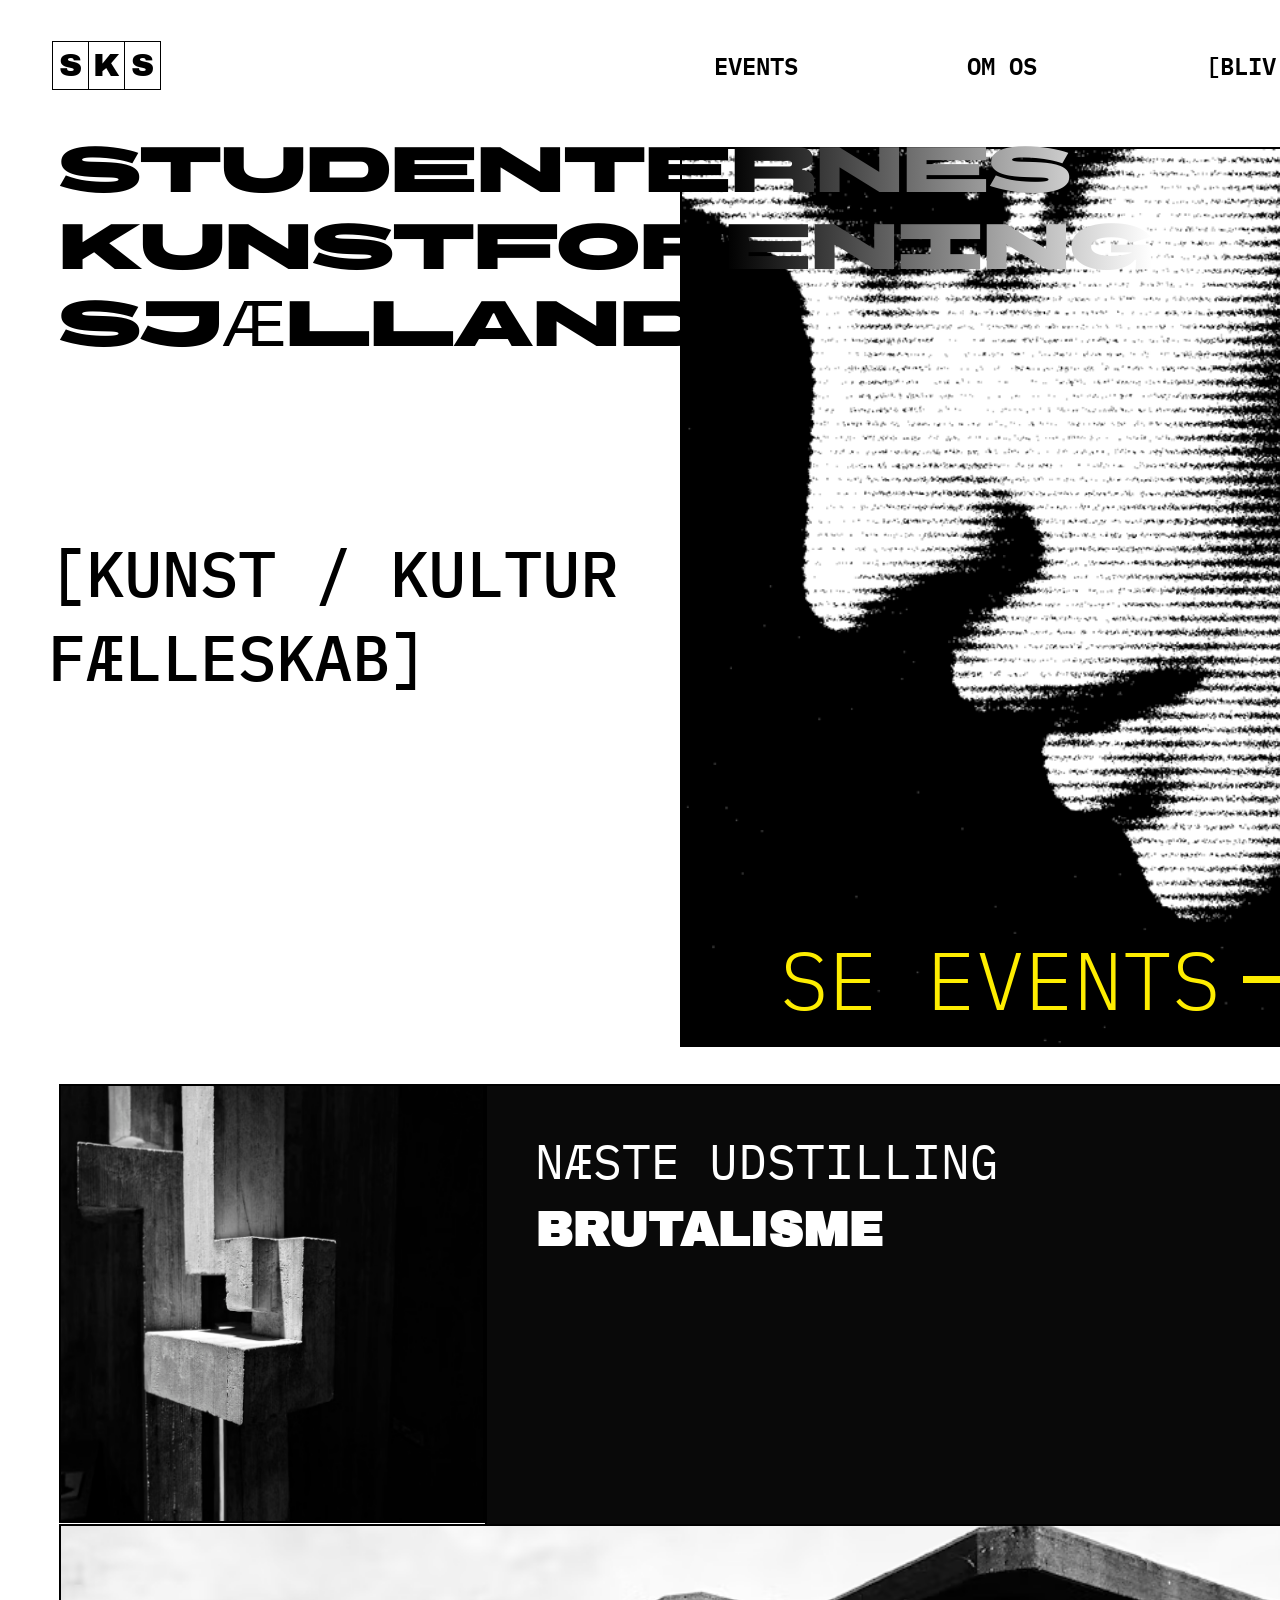
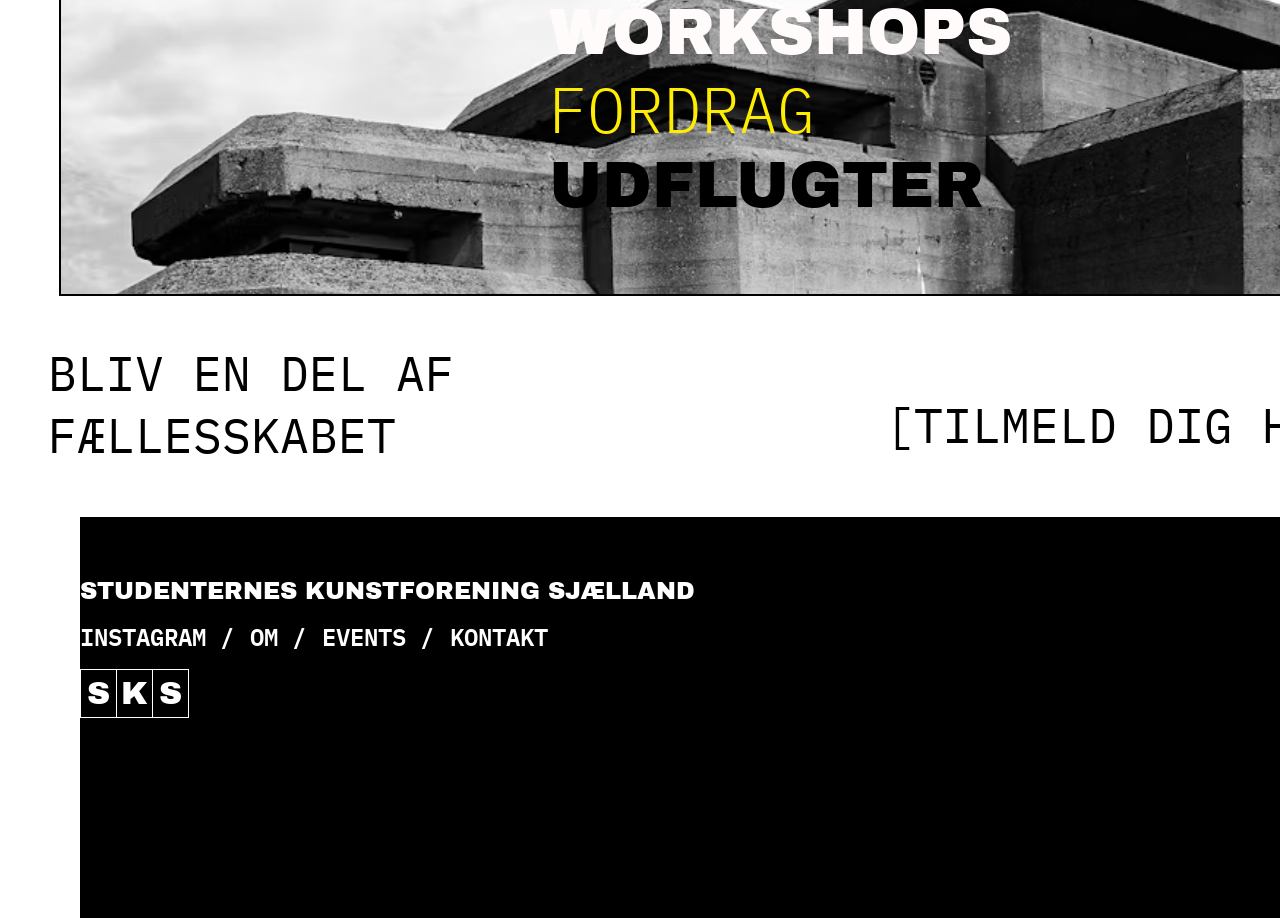
<file: index.html>
<!doctype html>
<html lang="da">
  <head>
    <meta charset="utf-8">
    <meta name="viewport" content="width=device-width, initial-scale=1">
    <title>Studenternes Kunstforening Sjælland</title>
    <link rel="stylesheet" href="css/style.css">
  </head>
  <body>
    <div class="site-page home-page">
      <header class="site-nav home-nav">
        <a class="site-logo" href="index.html" aria-label="SKS – forside">
          <span class="logo-cell">S</span><span class="logo-cell">K</span><span class="logo-cell">S</span>
        </a>
        <nav class="nav-links" aria-label="Hovednavigation">
          <a href="events.html">EVENTS</a>
          <a href="om-os.html">OM OS</a>
          <a href="bliv-medlem.html">[BLIV MEDLEM]</a>
        </nav>
      </header>

      <main class="page-content">
      <section class="home-hero" aria-labelledby="home-title">
        <h1 class="home-title" id="home-title"><span>STUDENTERNES</span><span>KUNSTFORENING</span><span>SJÆLLAND</span></h1>
        <p class="home-tagline">[KUNST / KULTUR<br>FÆLLESKAB]</p>
        <figure class="home-hero-image">
          <img src="images/headshot2.png" alt="Sort-hvidt rasteriseret portræt i profil">
        </figure>
        <div class="home-events-link" aria-label="Se events">
          <span>SE EVENTS</span>
          <img src="images/figma/arrow-events.svg" alt="">
        </div>
      </section>

      <section class="home-next" aria-labelledby="next-title">
        <figure class="home-next-image">
          <img src="images/figma/home-concrete-detail.png" alt="Sort-hvidt nærbillede af rå betonarkitektur">
        </figure>
        <div class="home-next-panel">
          <p id="next-title">NÆSTE UDSTILLING</p>
          <h2>BRUTALISME</h2>
        </div>
      </section>

      <section class="home-activities" aria-label="Foreningens aktiviteter">
        <figure class="home-activities-image">
          <img src="images/figma/home-wide.png" alt="Sort-hvid brutalistisk betonbygning">
        </figure>
        <p class="activities-title"><span>WORKSHOPS</span><span>FORDRAG</span><span>UDFLUGTER</span></p>
      </section>

      <section class="home-join" aria-labelledby="join-title">
        <h2 id="join-title">BLIV EN DEL AF<br>FÆLLESSKABET</h2>
        <p class="join-label">[TILMELD DIG HER]</p>
      </section>
      </main>

      <footer class="site-footer home-footer">
        <div class="footer-content">
          <p class="footer-name">STUDENTERNES KUNSTFORENING SJÆLLAND</p>
          <nav class="footer-links" aria-label="Footer">
            <span>INSTAGRAM /</span>
            <a href="om-os.html">OM /</a>
            <a href="events.html">EVENTS /</a>
            <span>KONTAKT</span>
          </nav>
          <a class="site-logo footer-logo" href="index.html" aria-label="SKS – forside">
            <span class="logo-cell">S</span><span class="logo-cell">K</span><span class="logo-cell">S</span>
          </a>
        </div>
      </footer>
    </div>
  </body>
</html>
</file>
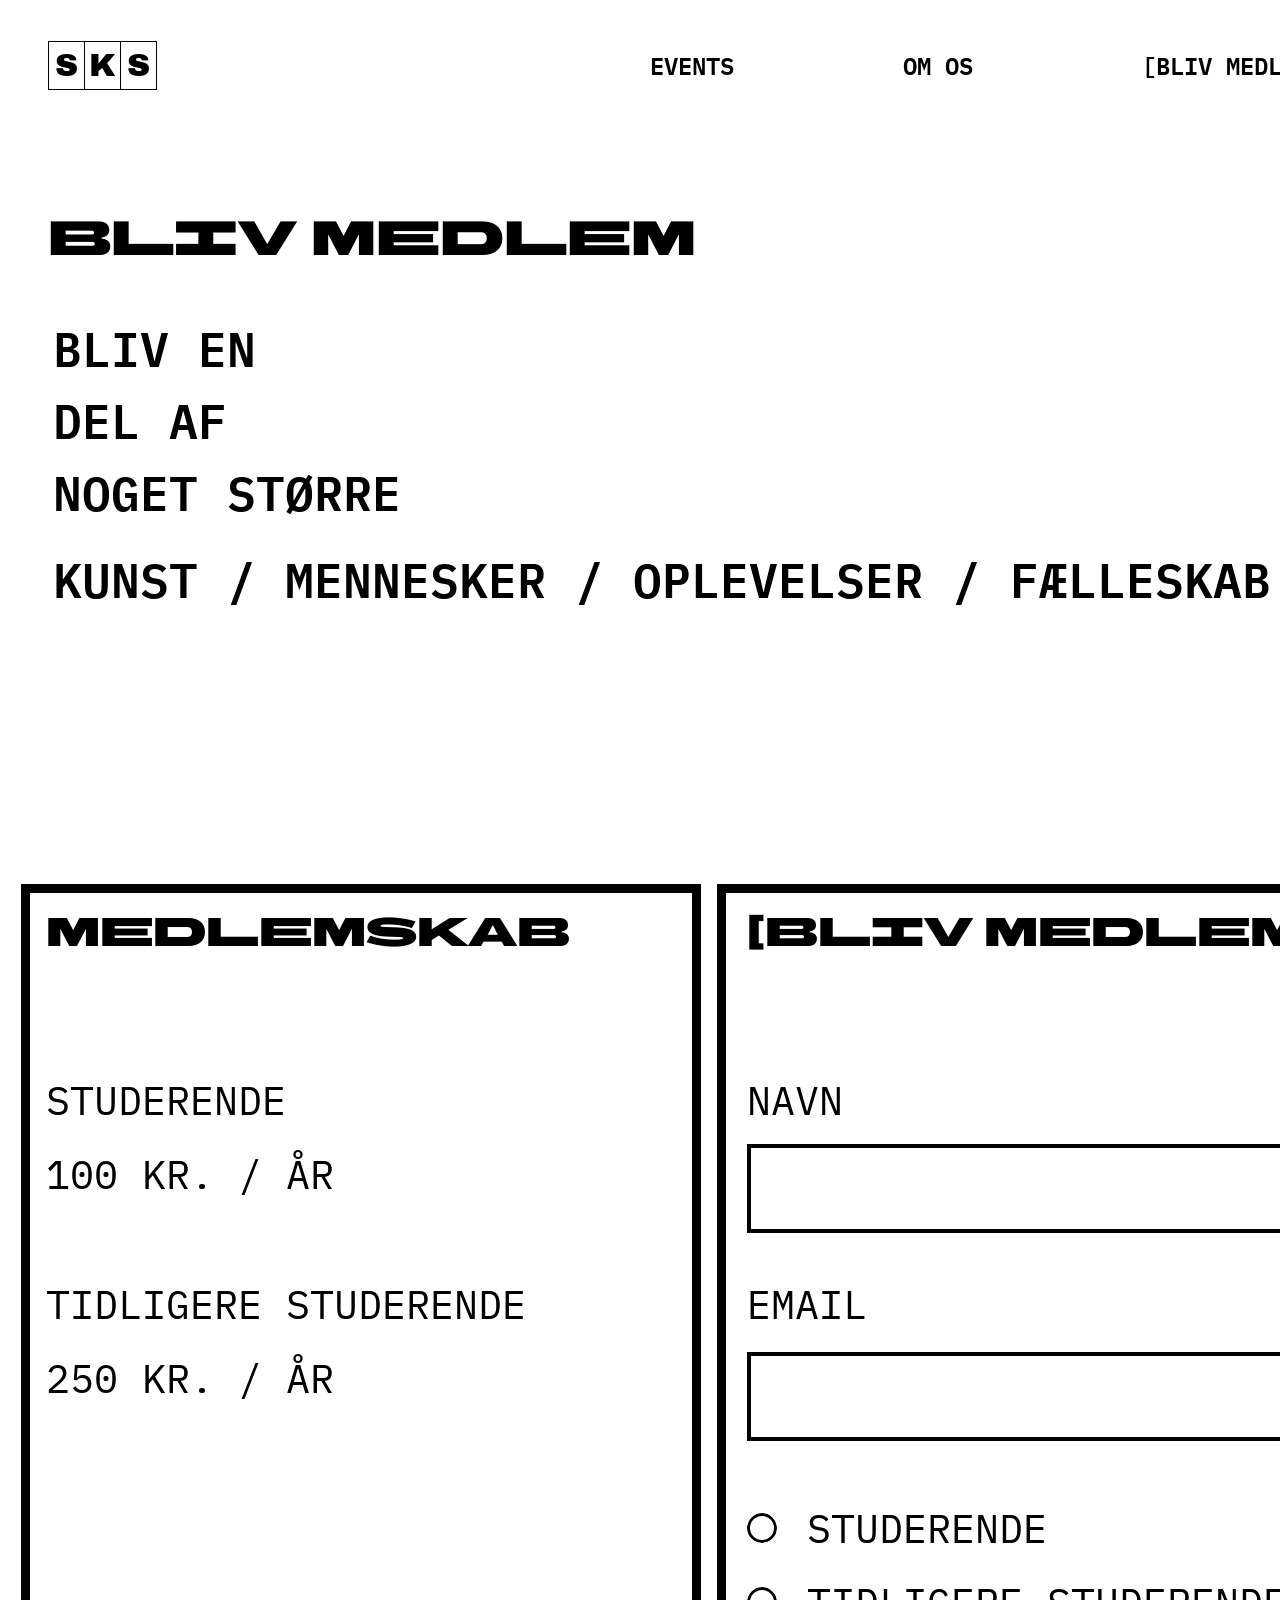
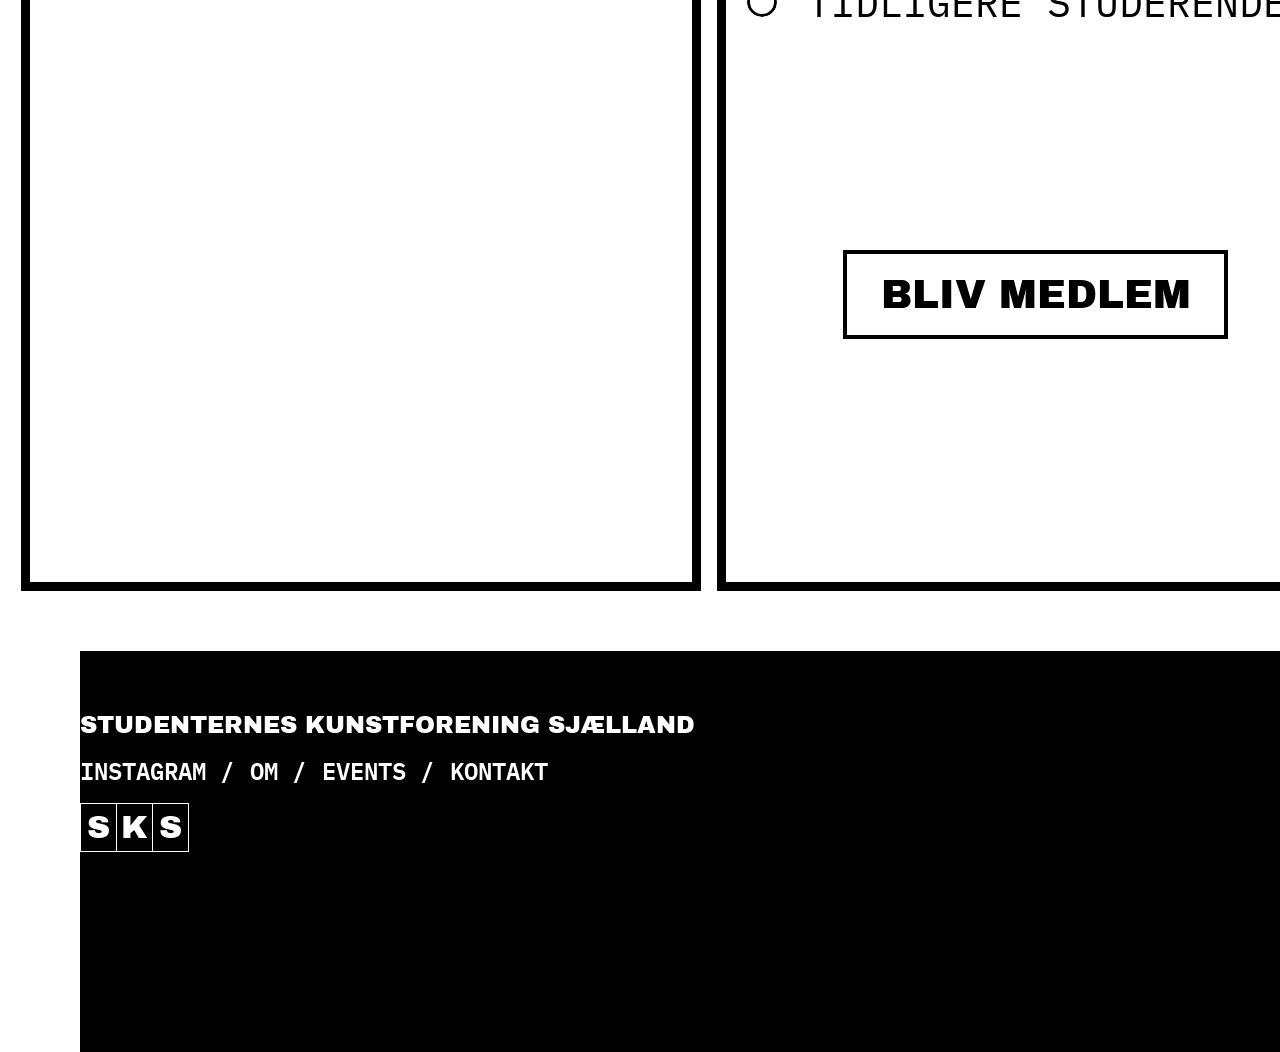
<file: bliv-medlem.html>
<!doctype html>
<html lang="da">
  <head>
    <meta charset="utf-8">
    <meta name="viewport" content="width=device-width, initial-scale=1">
    <title>Bliv medlem — Studenternes Kunstforening Sjælland</title>
    <link rel="stylesheet" href="css/style.css">
  </head>
  <body>
    <div class="site-page member-page">
      <header class="site-nav">
        <a class="site-logo" href="index.html" aria-label="SKS – forside">
          <span class="logo-cell">S</span><span class="logo-cell">K</span><span class="logo-cell">S</span>
        </a>
        <nav class="nav-links" aria-label="Hovednavigation">
          <a href="events.html">EVENTS</a>
          <a href="om-os.html">OM OS</a>
          <a href="bliv-medlem.html" aria-current="page">[BLIV MEDLEM]</a>
        </nav>
      </header>

      <main class="page-content">
      <h1 class="member-title">BLIV MEDLEM</h1>
      <p class="member-statement">BLIV EN<br>DEL AF<br>NOGET STØRRE</p>
      <p class="member-values">KUNST / MENNESKER / OPLEVELSER / FÆLLESKAB</p>

      <section class="member-panels" aria-label="Medlemskab">
        <section class="member-benefits" aria-labelledby="membership-title">
          <h2 id="membership-title">MEDLEMSKAB</h2>
          <div class="benefit-student"><p>STUDERENDE</p><p>100 KR. / ÅR</p></div>
          <div class="benefit-alumni"><p>TIDLIGERE STUDERENDE</p><p>250 KR. / ÅR</p></div>
        </section>

        <section class="member-form-panel" aria-labelledby="form-title">
          <h2 id="form-title">[BLIV MEDLEM]</h2>
          <form class="membership-fields" autocomplete="on">
            <label class="text-field name-field">NAVN<input type="text" name="name" autocomplete="name"></label>
            <label class="text-field email-field">EMAIL<input type="email" name="email" autocomplete="email"></label>
            <fieldset class="member-options">
              <legend class="visually-hidden">Medlemskabstype</legend>
              <label><input type="radio" name="member-type" value="student"><span>STUDERENDE</span></label>
              <label><input type="radio" name="member-type" value="alumni"><span>TIDLIGERE STUDERENDE</span></label>
            </fieldset>
          </form>
          <div class="member-submit-label">BLIV MEDLEM</div>
        </section>
      </section>
      </main>

      <footer class="site-footer member-footer">
        <div class="footer-content">
          <p class="footer-name">STUDENTERNES KUNSTFORENING SJÆLLAND</p>
          <nav class="footer-links" aria-label="Footer">
            <span>INSTAGRAM /</span>
            <a href="om-os.html">OM /</a>
            <a href="events.html">EVENTS /</a>
            <span>KONTAKT</span>
          </nav>
          <a class="site-logo footer-logo" href="index.html" aria-label="SKS – forside">
            <span class="logo-cell">S</span><span class="logo-cell">K</span><span class="logo-cell">S</span>
          </a>
        </div>
      </footer>
    </div>
  </body>
</html>
</file>
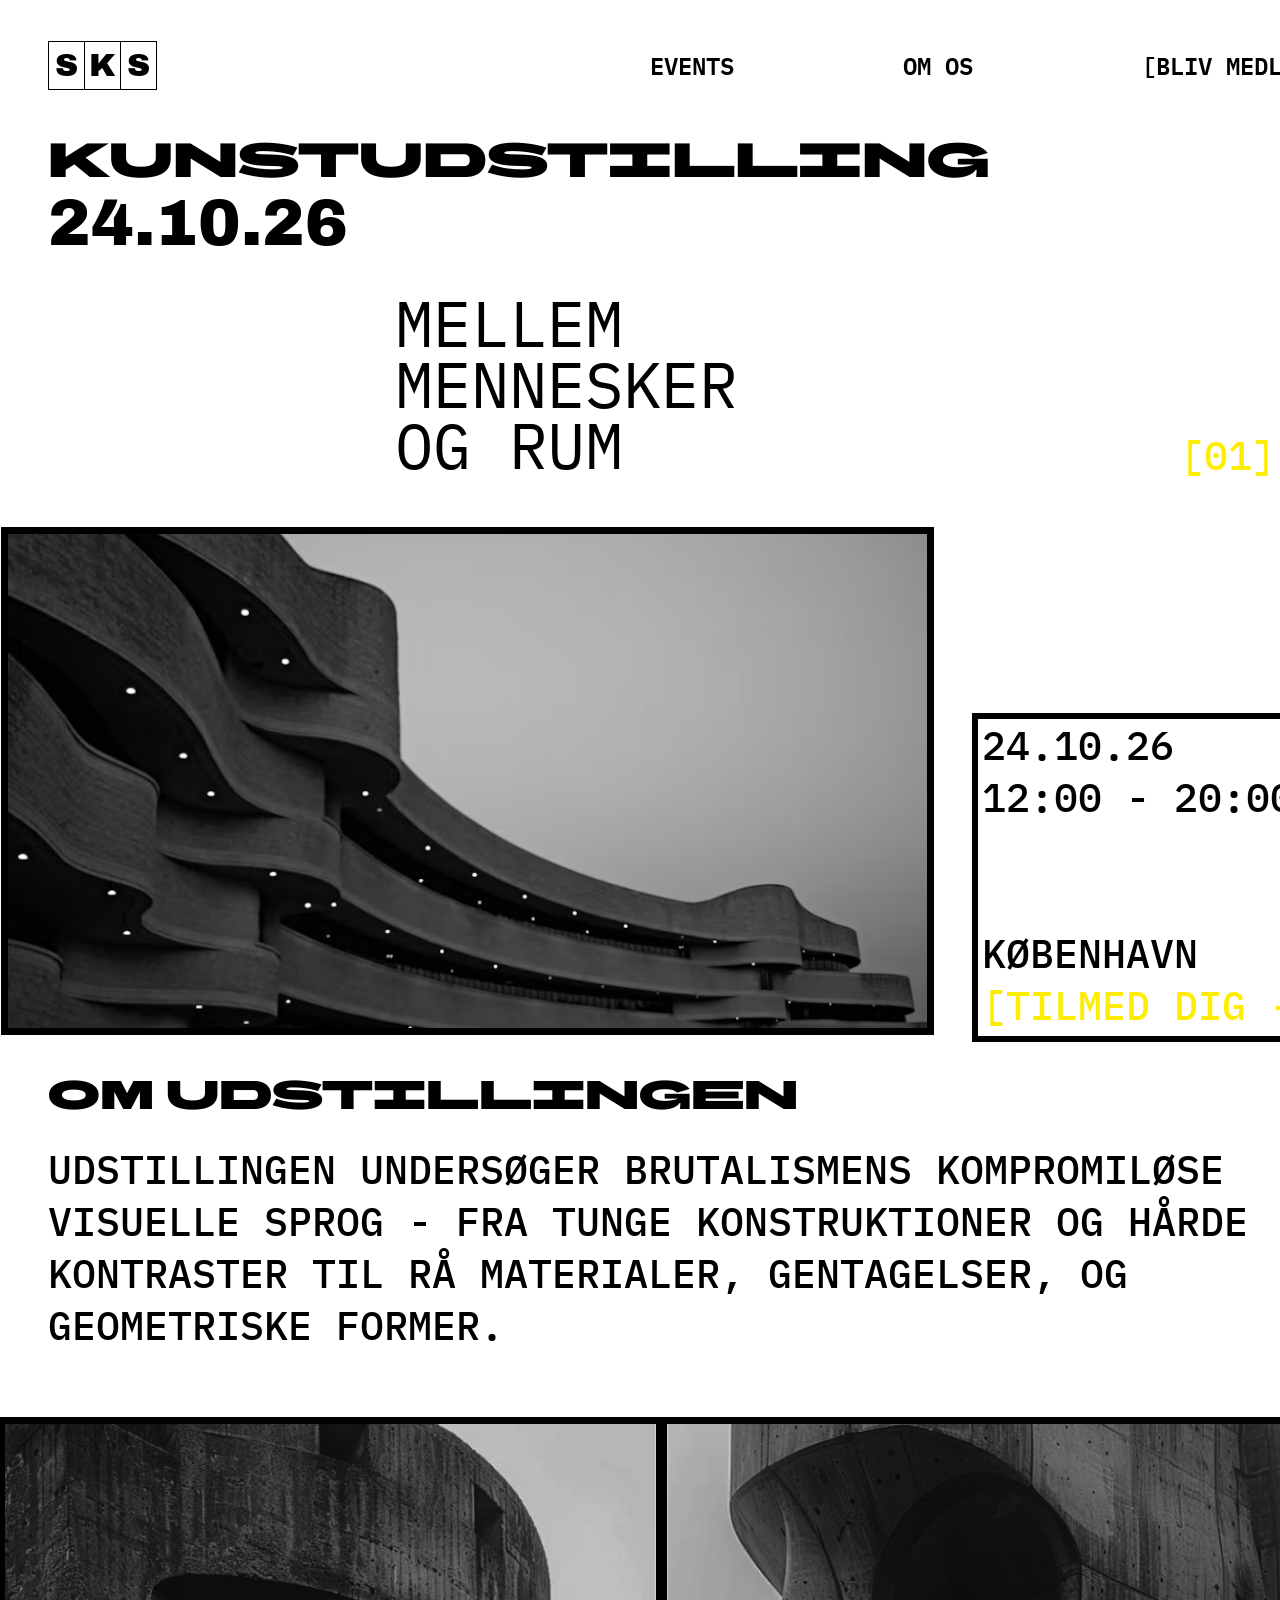
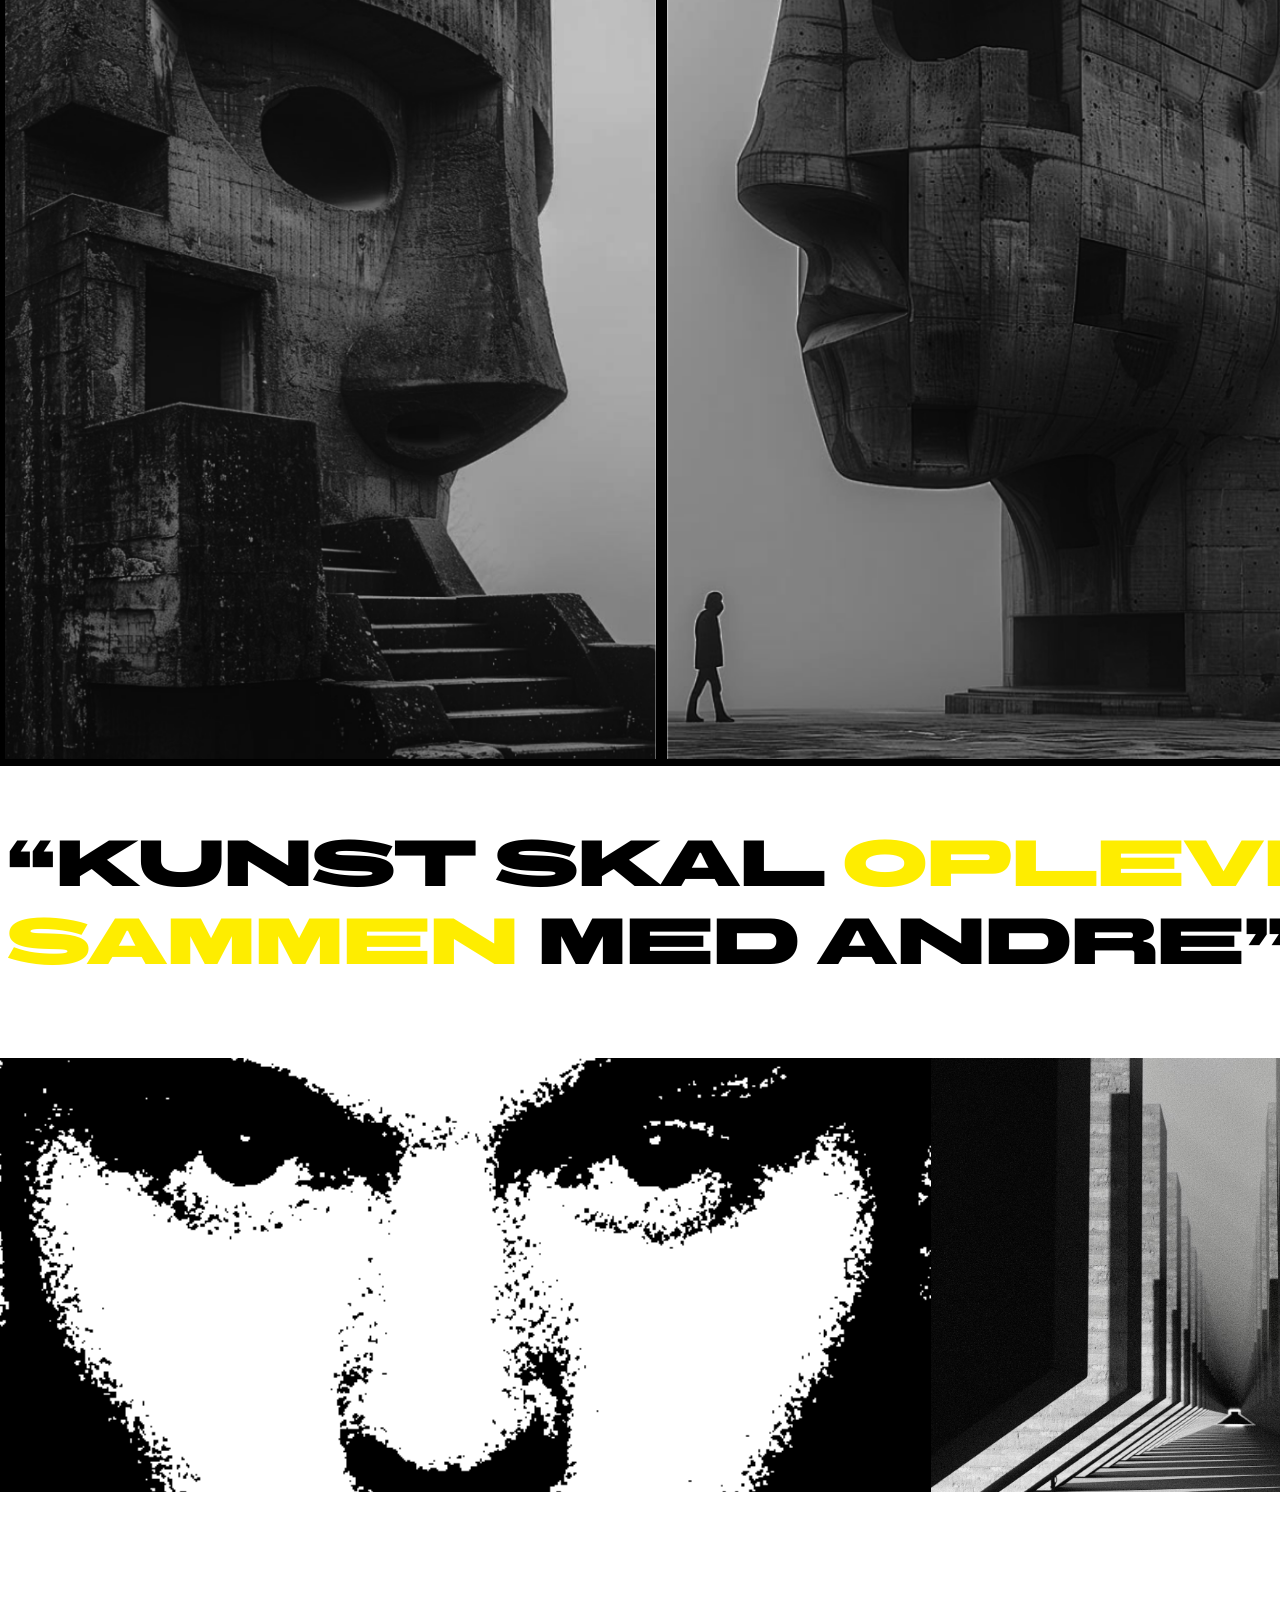
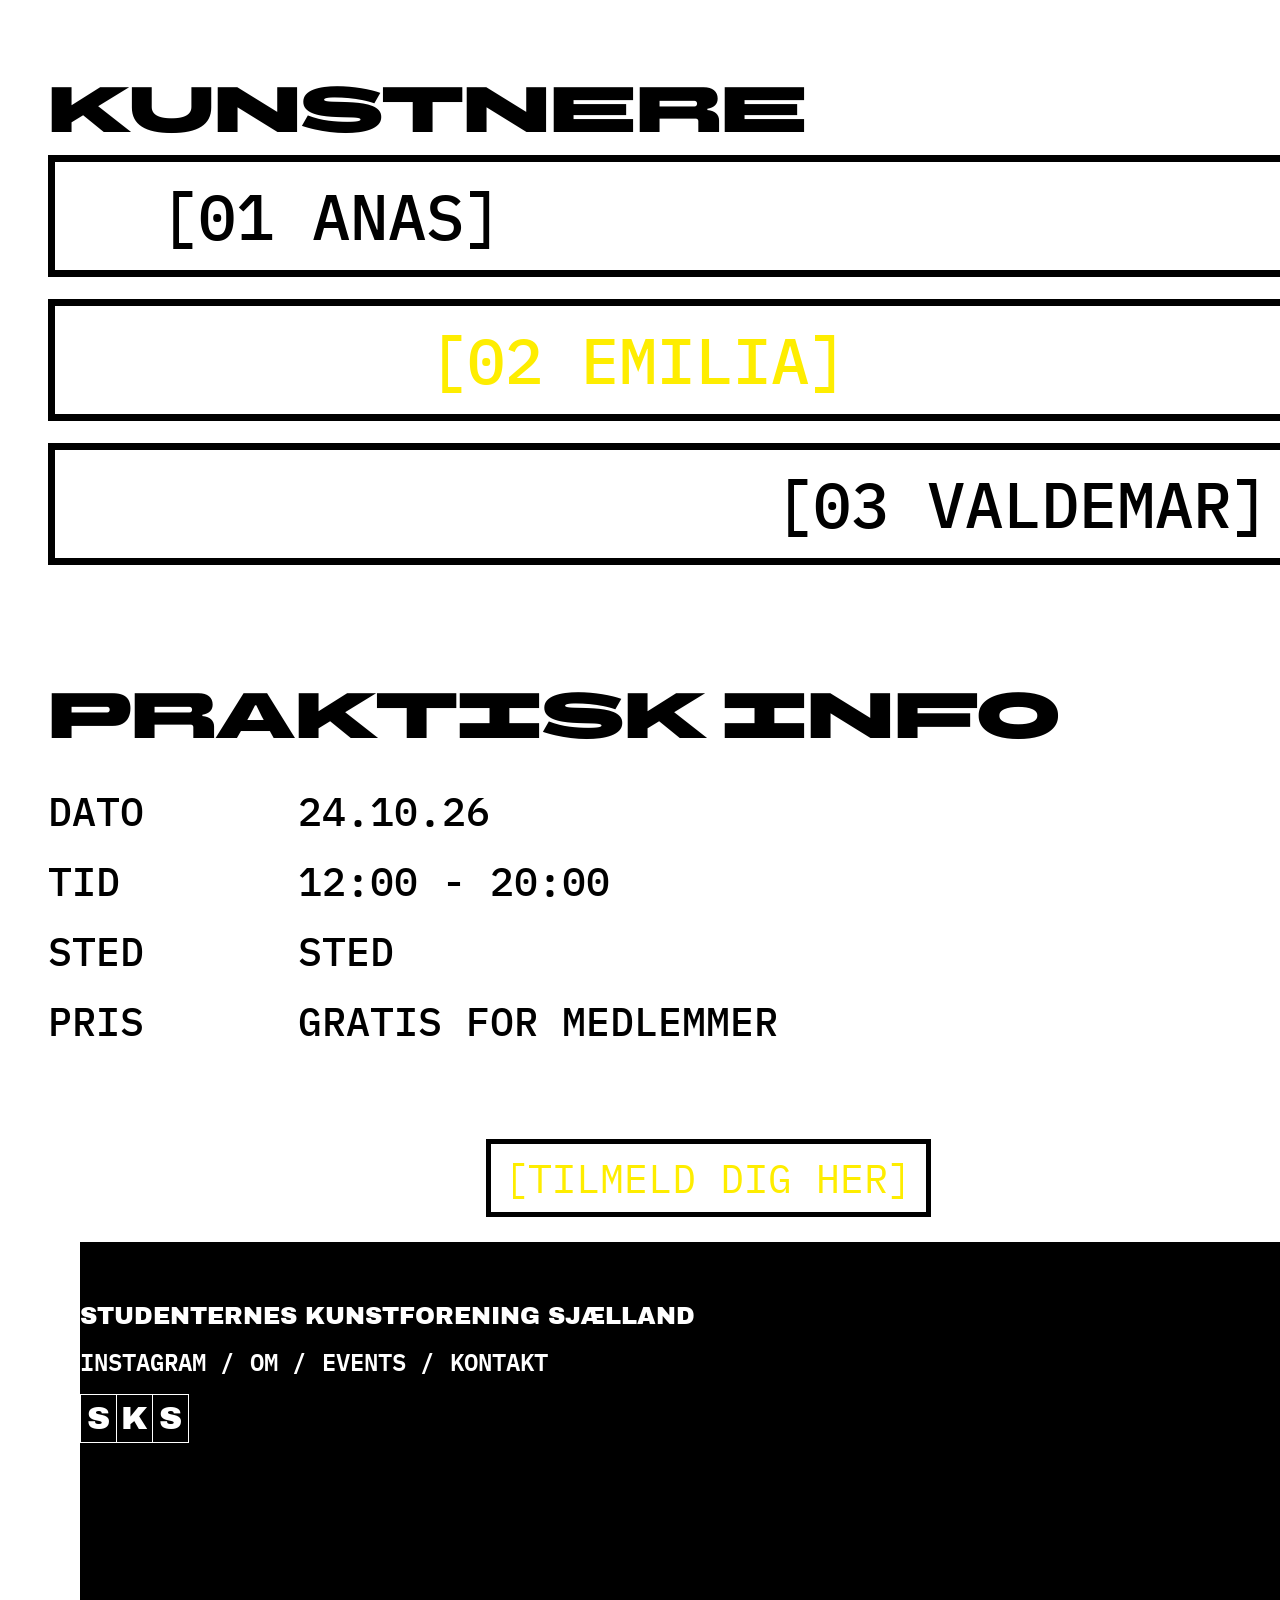
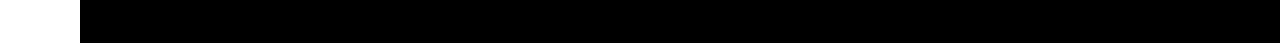
<file: events.html>
<!doctype html>
<html lang="da">
  <head>
    <meta charset="utf-8">
    <meta name="viewport" content="width=device-width, initial-scale=1">
    <title>Kunstudstilling — Studenternes Kunstforening Sjælland</title>
    <link rel="stylesheet" href="css/style.css">
  </head>
  <body>
    <div class="site-page events-page">
      <header class="site-nav">
        <a class="site-logo" href="index.html" aria-label="SKS – forside">
          <span class="logo-cell">S</span><span class="logo-cell">K</span><span class="logo-cell">S</span>
        </a>
        <nav class="nav-links" aria-label="Hovednavigation">
          <a href="events.html" aria-current="page">EVENTS</a>
          <a href="om-os.html">OM OS</a>
          <a href="bliv-medlem.html">[BLIV MEDLEM]</a>
        </nav>
      </header>

      <main class="page-content">
      <header class="event-heading">
        <h1>KUNSTUDSTILLING</h1>
        <p>24.10.26</p>
      </header>
      <p class="event-name">MELLEM<br>MENNESKER<br>OG RUM</p>
      <p class="event-number">[01]</p>

      <section class="event-feature" aria-label="Udstillingens billeder og praktiske oplysninger">
        <figure class="event-main-image">
          <img src="images/figma/event-main.png" alt="Brutalistisk betonbygning i sort-hvid">
        </figure>
        <div class="event-info-card">
          <p>24.10.26<br>12:00 - 20:00<br><br><br>KØBENHAVN<br><span>[TILMED DIG --&gt;]</span></p>
        </div>
      </section>

      <section class="event-description" aria-labelledby="event-description-title">
        <h2 id="event-description-title">OM UDSTILLINGEN</h2>
        <p>UDSTILLINGEN UNDERSØGER BRUTALISMENS KOMPROMILØSE VISUELLE SPROG - FRA TUNGE KONSTRUKTIONER OG HÅRDE KONTRASTER TIL RÅ MATERIALER, GENTAGELSER, OG GEOMETRISKE FORMER.</p>
      </section>

      <section class="event-portraits" aria-label="Udstillingens skulpturer">
        <figure class="portrait-left"><img src="images/figma/event-face-left.png" alt="Monumental brutalistisk ansigtsskulptur"></figure>
        <figure class="portrait-right"><img src="images/figma/event-face-right.png" alt="Brutalistisk ansigtsskulptur set fra siden"></figure>
      </section>

      <blockquote class="event-quote">
        <p>“KUNST SKAL <span>OPLEVES</span><br><span>SAMMEN</span> MED ANDRE”</p>
      </blockquote>

      <section class="event-quote-images" aria-label="Billeder fra udstillingen">
        <figure><img src="images/figma/event-quote-left.png" alt="Rasteriseret sort-hvidt portræt"></figure>
        <figure><img src="images/figma/event-quote-right.png" alt="Lysindfald mellem brutalistiske betonsøjler"></figure>
      </section>

      <section class="event-artists" aria-labelledby="artists-title">
        <h2 id="artists-title">KUNSTNERE</h2>
        <ul>
          <li>[01 ANAS]</li>
          <li>[02 EMILIA]</li>
          <li>[03 VALDEMAR]</li>
        </ul>
      </section>

      <section class="event-practical" aria-labelledby="practical-title">
        <div class="practical-content">
          <h2 id="practical-title">PRAKTISK INFO</h2>
          <dl>
            <div><dt>DATO</dt><dd>24.10.26</dd></div>
            <div><dt>TID</dt><dd>12:00 - 20:00</dd></div>
            <div><dt>STED</dt><dd>STED</dd></div>
            <div><dt>PRIS</dt><dd>GRATIS FOR MEDLEMMER</dd></div>
          </dl>
        </div>
        <p class="event-signup">[TILMELD DIG HER]</p>
      </section>
      </main>

      <footer class="site-footer event-footer">
        <div class="footer-content">
          <p class="footer-name">STUDENTERNES KUNSTFORENING SJÆLLAND</p>
          <nav class="footer-links" aria-label="Footer">
            <span>INSTAGRAM /</span>
            <a href="om-os.html">OM /</a>
            <a href="events.html" aria-current="page">EVENTS /</a>
            <span>KONTAKT</span>
          </nav>
          <a class="site-logo footer-logo" href="index.html" aria-label="SKS – forside">
            <span class="logo-cell">S</span><span class="logo-cell">K</span><span class="logo-cell">S</span>
          </a>
        </div>
      </footer>
    </div>
  </body>
</html>
</file>
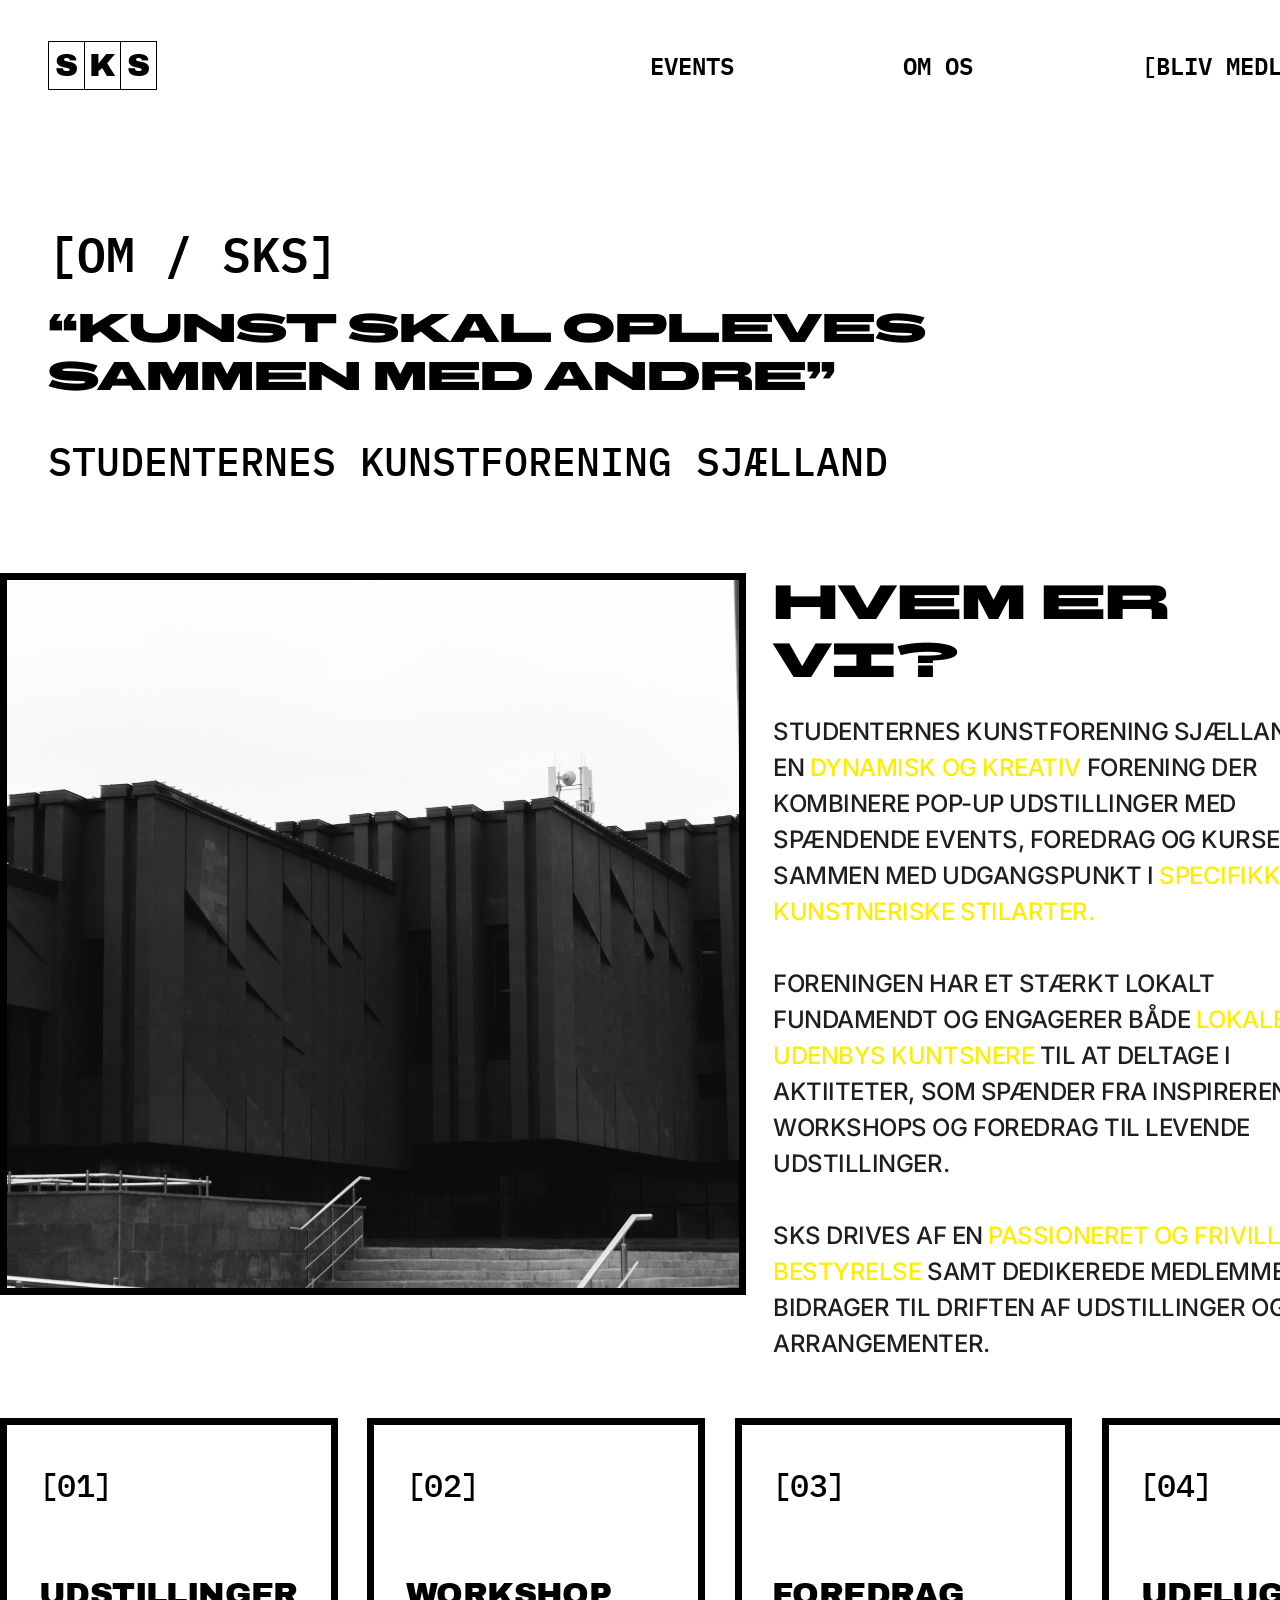
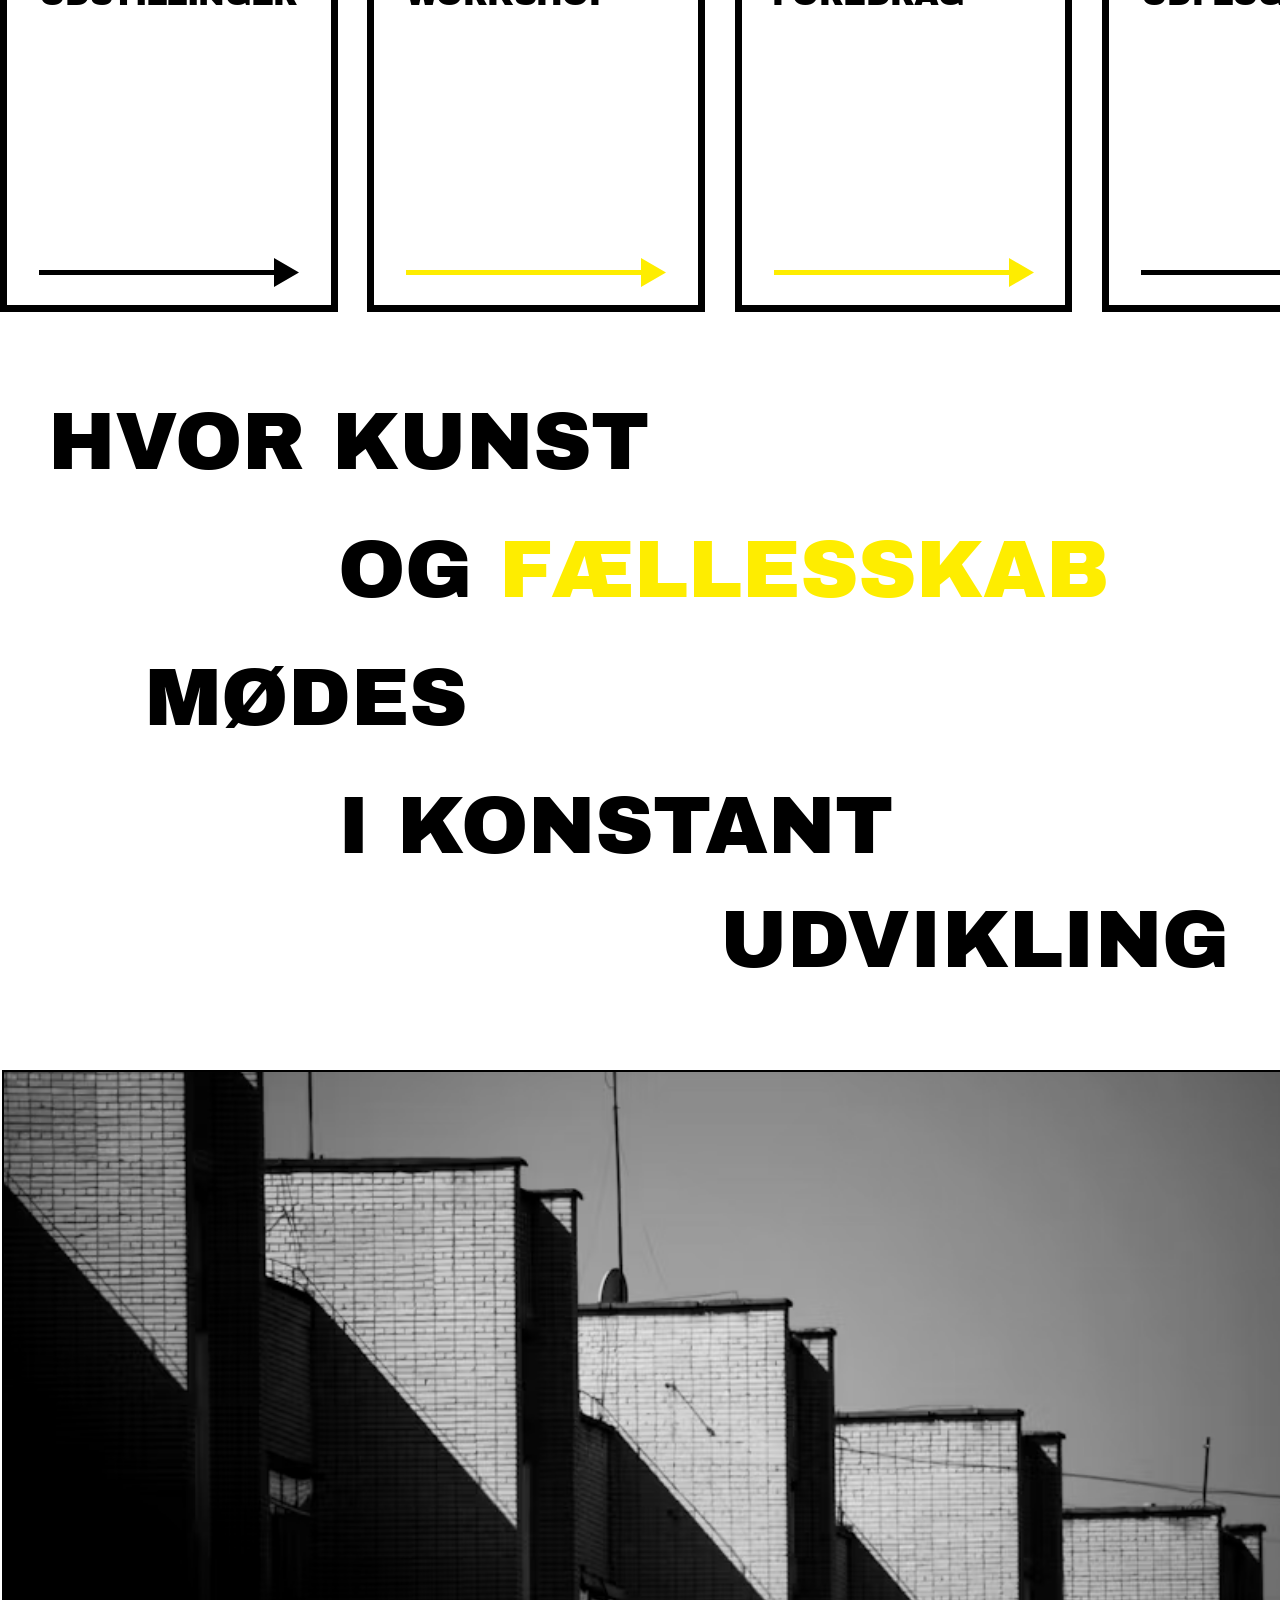
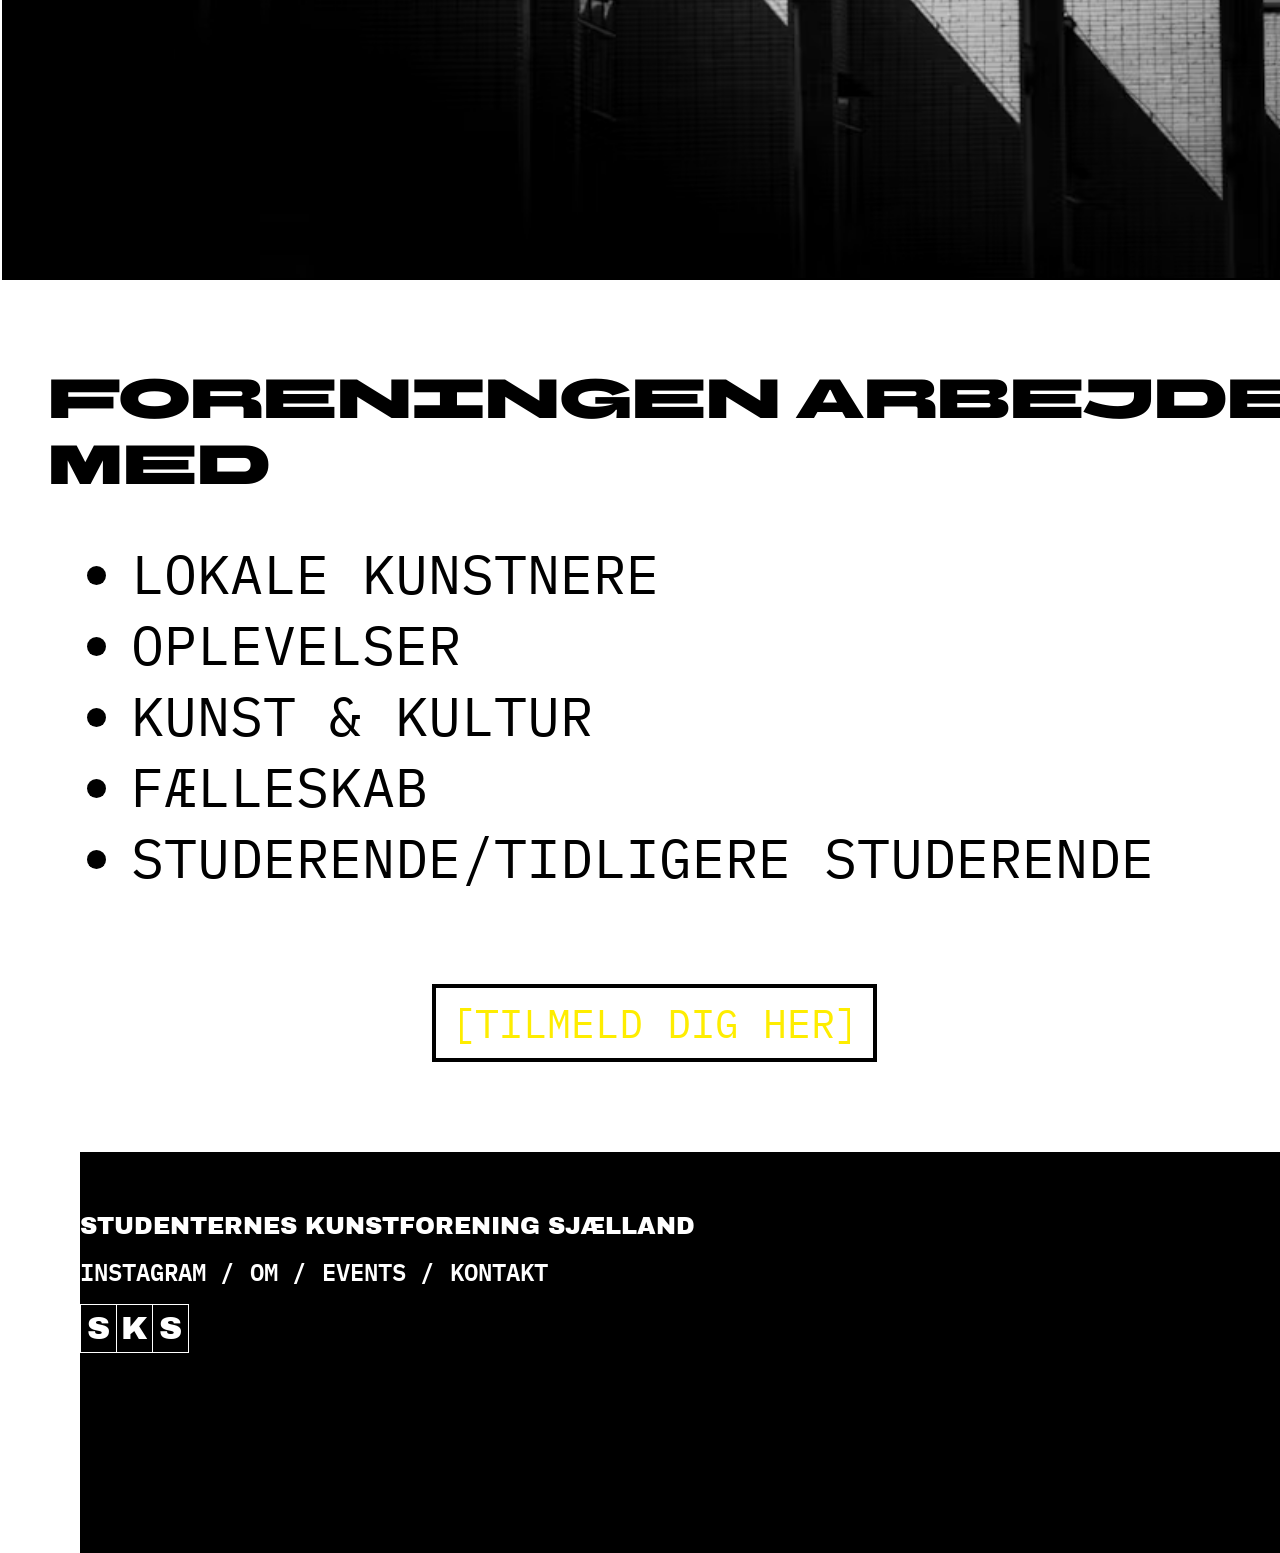
<file: om-os.html>
<!doctype html>
<html lang="da">
  <head>
    <meta charset="utf-8">
    <meta name="viewport" content="width=device-width, initial-scale=1">
    <title>Om SKS — Studenternes Kunstforening Sjælland</title>
    <link rel="stylesheet" href="css/style.css">
  </head>
  <body>
    <div class="site-page about-page">
      <header class="site-nav">
        <a class="site-logo" href="index.html" aria-label="SKS – forside">
          <span class="logo-cell">S</span><span class="logo-cell">K</span><span class="logo-cell">S</span>
        </a>
        <nav class="nav-links" aria-label="Hovednavigation">
          <a href="events.html">EVENTS</a>
          <a href="om-os.html" aria-current="page">OM OS</a>
          <a href="bliv-medlem.html">[BLIV MEDLEM]</a>
        </nav>
      </header>

      <main class="page-content">
      <h1 class="about-kicker">[OM / SKS]</h1>
      <section class="about-intro" aria-label="Foreningens idé">
        <p class="about-quote">“KUNST SKAL OPLEVES<br>SAMMEN MED ANDRE”</p>
        <p class="about-name">STUDENTERNES KUNSTFORENING SJÆLLAND</p>
      </section>

      <section class="about-who" aria-labelledby="who-title">
        <figure><img src="images/figma/about-main.jpg" alt="Sort-hvidt foto af en massiv brutalistisk bygning"></figure>
        <div class="who-copy">
          <h2 id="who-title">HVEM ER VI?</h2>
          <div class="about-copy">
            <p>STUDENTERNES KUNSTFORENING SJÆLLAND ER EN <span>DYNAMISK OG KREATIV</span> FORENING DER KOMBINERE POP-UP UDSTILLINGER MED SPÆNDENDE EVENTS, FOREDRAG OG KURSER - ALT SAMMEN MED UDGANGSPUNKT I <span>SPECIFIKKE KUNSTNERISKE STILARTER.</span></p>
            <p>FORENINGEN HAR ET STÆRKT LOKALT FUNDAMENDT OG ENGAGERER BÅDE <span>LOKALE OG UDENBYS KUNTSNERE</span> TIL AT DELTAGE I AKTIITETER, SOM SPÆNDER FRA INSPIRERENDE WORKSHOPS OG FOREDRAG TIL LEVENDE UDSTILLINGER.</p>
            <p>SKS DRIVES AF EN <span>PASSIONERET OG FRIVILLIG BESTYRELSE</span> SAMT DEDIKEREDE MEDLEMMER, DER BIDRAGER TIL DRIFTEN AF UDSTILLINGER OG ARRANGEMENTER.</p>
          </div>
        </div>
      </section>

      <section class="about-categories" aria-label="Foreningens aktiviteter">
        <article><p class="category-number">[01]</p><h2>UDSTILLINGER</h2><img src="images/figma/arrow-black.svg" alt=""></article>
        <article><p class="category-number">[02]</p><h2>WORKSHOP</h2><img src="images/figma/arrow-yellow.svg" alt=""></article>
        <article><p class="category-number">[03]</p><h2>FOREDRAG</h2><img src="images/figma/arrow-yellow.svg" alt=""></article>
        <article><p class="category-number">[04]</p><h2>UDFLUGTER</h2><img src="images/figma/arrow-black.svg" alt=""></article>
      </section>

      <section class="about-manifesto" aria-label="Hvor kunst og fællesskab mødes i konstant udvikling">
        <p>HVOR KUNST</p>
        <p>OG <span>FÆLLESSKAB</span></p>
        <p>MØDES</p>
        <p>I KONSTANT</p>
        <p>UDVIKLING</p>
      </section>

      <figure class="about-wide-image">
        <img src="images/figma/about-wide.png" alt="Sort-hvid brutalistisk arkitektur med gentagne søjler">
      </figure>

      <section class="about-work" aria-labelledby="work-title">
        <h2 id="work-title">FORENINGEN ARBEJDER<br>MED</h2>
        <ul>
          <li>LOKALE KUNSTNERE</li>
          <li>OPLEVELSER</li>
          <li>KUNST &amp; KULTUR</li>
          <li>FÆLLESKAB</li>
          <li>STUDERENDE/TIDLIGERE STUDERENDE</li>
        </ul>
        <p class="about-join">[TILMELD DIG HER]</p>
      </section>
      </main>

      <footer class="site-footer about-footer">
        <div class="footer-content">
          <p class="footer-name">STUDENTERNES KUNSTFORENING SJÆLLAND</p>
          <nav class="footer-links" aria-label="Footer">
            <span>INSTAGRAM /</span>
            <a href="om-os.html" aria-current="page">OM /</a>
            <a href="events.html">EVENTS /</a>
            <span>KONTAKT</span>
          </nav>
          <a class="site-logo footer-logo" href="index.html" aria-label="SKS – forside">
            <span class="logo-cell">S</span><span class="logo-cell">K</span><span class="logo-cell">S</span>
          </a>
        </div>
      </footer>
    </div>
  </body>
</html>
</file>
<file: css/style.css>
@font-face {
  font-family: "BBH Bartle";
  src: url("../fonts/bbh-bartle.ttf") format("truetype");
  font-style: normal;
  font-weight: 400;
  font-display: swap;
}

@font-face {
  font-family: "Archivo Black";
  src: url("../fonts/archivo-black.ttf") format("truetype");
  font-style: normal;
  font-weight: 400;
  font-display: swap;
}

@font-face {
  font-family: "IBM Plex Mono";
  src: url("../fonts/ibm-plex-mono-light.ttf") format("truetype");
  font-style: normal;
  font-weight: 300;
  font-display: swap;
}

@font-face {
  font-family: "IBM Plex Mono";
  src: url("../fonts/ibm-plex-mono-regular.ttf") format("truetype");
  font-style: normal;
  font-weight: 400;
  font-display: swap;
}

@font-face {
  font-family: "IBM Plex Mono";
  src: url("../fonts/ibm-plex-mono-medium.ttf") format("truetype");
  font-style: normal;
  font-weight: 500;
  font-display: swap;
}

@font-face {
  font-family: "IBM Plex Mono";
  src: url("../fonts/ibm-plex-mono-semibold.ttf") format("truetype");
  font-style: normal;
  font-weight: 600;
  font-display: swap;
}

@font-face {
  font-family: Inter;
  src: url("../fonts/inter-medium.ttf") format("truetype");
  font-style: normal;
  font-weight: 500;
  font-display: swap;
}

:root {
  color-scheme: light;
  --paper: #fff;
  --ink: #000;
  --yellow: #feed00;
  --mono: "IBM Plex Mono", monospace;
  --display: "BBH Bartle", sans-serif;
  --heavy: "Archivo Black", sans-serif;
}

* {
  box-sizing: border-box;
}

html {
  background: var(--paper);
}

@view-transition {
  navigation: auto;
}

::view-transition-group(root),
::view-transition-old(root),
::view-transition-new(root) {
  animation-duration: 300ms;
  animation-timing-function: ease-out;
}

body {
  min-width: 1440px;
  overflow-x: hidden;
  margin: 0;
  color: var(--ink);
  background: var(--paper);
  font-family: var(--mono);
}

.site-page {
  position: relative;
  width: 1440px;
  margin: 0 auto;
  overflow: visible;
  background: var(--paper);
}

.home-page { height: 2518px; }
.events-page { height: 4843px; }
.about-page { height: 4753px; }
.member-page { height: 2652px; }

.site-nav {
  position: absolute;
  z-index: 20;
  top: 0;
  left: 0;
  display: flex;
  width: 1440px;
  height: 131px;
  align-items: center;
  justify-content: space-between;
  padding: 41px 116px 41px 48px;
  background: var(--paper);
}

.home-nav {
  padding-right: 52px;
  padding-left: 52px;
}

.page-content {
  position: absolute;
  inset: 0 auto auto 0;
  width: 1440px;
  height: 100%;
  overflow: hidden;
}

.site-logo {
  display: flex;
  width: 109px;
  height: 49px;
  flex: 0 0 109px;
  grid-template-columns: repeat(3, 37px);
  color: var(--ink);
  text-decoration: none;
}

.site-nav .site-logo { view-transition-name: sks-logo; }

.logo-cell {
  display: grid;
  width: 37px;
  height: 49px;
  place-items: center;
  border: 1px solid currentColor;
  font-family: var(--heavy);
  font-size: 32px;
  line-height: 1;
}

.logo-cell + .logo-cell {
  margin-left: -1px;
}

.nav-links {
  display: flex;
  align-items: center;
  gap: 169px;
  white-space: nowrap;
  view-transition-name: site-navigation;
}

.nav-links a,
.footer-links a {
  color: inherit;
  font-family: var(--mono);
  font-size: 24px;
  font-weight: 600;
  line-height: 31px;
  text-decoration: none;
}

.nav-links a:hover,
.nav-links a:focus-visible,
.footer-links a:hover,
.footer-links a:focus-visible {
  text-decoration: underline;
  text-decoration-thickness: 1px;
  text-underline-offset: 0;
}

a:focus-visible,
input:focus-visible {
  outline: 2px solid var(--yellow);
  outline-offset: 4px;
}

figure,
p,
h1,
h2,
blockquote {
  margin: 0;
}

figure img {
  display: block;
  width: 100%;
  height: 100%;
  object-fit: cover;
}

.site-footer {
  position: absolute;
  left: calc((1440px - 100vw) / 2);
  width: 100vw;
  height: 401px;
  padding: 51px 0 0 calc((100vw - 1440px) / 2 + 48px);
  color: var(--paper);
  background: var(--ink);
}

.home-footer { top: 2117px; }
.event-footer { top: 4442px; }
.about-footer { top: 4352px; }
.member-footer { top: 2251px; }

.footer-content {
  width: 638px;
}

.footer-name {
  display: flex;
  width: 629px;
  height: 46px;
  align-items: center;
  padding: 10px 10px 10px 0;
  font-family: var(--heavy);
  font-size: 24px;
  line-height: 26px;
  white-space: nowrap;
}

.footer-links {
  display: flex;
  height: 31px;
  align-items: center;
  gap: 16px;
  margin-top: 7px;
  font-family: var(--mono);
  font-size: 24px;
  font-weight: 600;
  line-height: 31px;
  white-space: nowrap;
}

.footer-logo {
  margin-top: 17px;
  color: var(--paper);
  view-transition-name: footer-logo;
}

/* Forside */
.home-hero-image {
  position: absolute;
  top: 147px;
  left: 680px;
  width: 700px;
  height: 900px;
  border: 2px solid var(--ink);
}

.home-title {
  position: absolute;
  z-index: 2;
  top: 131px;
  left: 59px;
  width: 1093px;
  font-family: var(--display);
  font-size: 64px;
  font-weight: 400;
  line-height: normal;
  letter-spacing: 0;
  font-variation-settings: "CTGR" 0, "wdth" 100;
  background: linear-gradient(to right, var(--ink) 61.058%, var(--paper) 100%);
  background-clip: text;
  -webkit-background-clip: text;
  -webkit-text-fill-color: transparent;
}

.home-title span {
  display: block;
  white-space: nowrap;
}

.home-tagline {
  position: absolute;
  top: 531px;
  left: 48px;
  font-family: var(--mono);
  font-size: 64px;
  font-weight: 500;
  line-height: normal;
  white-space: nowrap;
}

.home-events-link {
  position: absolute;
  top: 927px;
  left: 780px;
  display: flex;
  align-items: center;
  gap: 22px;
  color: var(--yellow);
  font-family: var(--mono);
  font-size: 81px;
  font-weight: 300;
  line-height: normal;
  white-space: nowrap;
}

.home-events-link img {
  display: block;
}

.home-next-image {
  position: absolute;
  top: 1084px;
  left: 59px;
  width: 426px;
  height: 439px;
  border: 2px solid var(--ink);
}

.home-next-panel {
  position: absolute;
  top: 1084px;
  left: 485px;
  width: 895px;
  height: 443px;
  padding: 44px 0 0 48px;
  border: 2px solid var(--ink);
  color: var(--paper);
  background: #090909;
}

.home-next-panel p {
  font-family: var(--mono);
  font-size: 48px;
  font-weight: 400;
  line-height: normal;
}

.home-next-panel h2 {
  margin-top: 12px;
  font-family: var(--heavy);
  font-size: 48px;
  line-height: normal;
}

.home-activities-image {
  position: absolute;
  top: 1524px;
  left: 59px;
  width: 1321px;
  height: 372px;
  border: 2px solid var(--ink);
}

.activities-title {
  position: absolute;
  top: 1598px;
  left: 549px;
  font-family: var(--heavy);
  font-size: 64px;
  line-height: normal;
}

.activities-title span {
  display: block;
}

.activities-title span:first-child { color: #fffbfb; }
.activities-title span:nth-child(2) {
  color: var(--yellow);
  font-family: var(--mono);
  font-weight: 300;
}

.home-join {
  position: absolute;
  top: 1942px;
  left: 48px;
  display: flex;
  width: 1337px;
  align-items: flex-end;
  gap: 395px;
}

.home-join h2 {
  width: 432px;
  height: 124px;
  flex: 0 0 432px;
  font-family: var(--mono);
  font-size: 48px;
  font-weight: 400;
  line-height: normal;
}

.join-label {
  display: flex;
  width: 510px;
  height: 82px;
  align-items: center;
  padding: 10px;
  font-family: var(--mono);
  font-size: 48px;
  font-weight: 400;
  line-height: 62px;
  white-space: nowrap;
}

/* Eventside */
.event-heading {
  position: absolute;
  top: 131px;
  left: 48px;
  width: 941px;
  line-height: normal;
}

.event-heading h1 {
  font-family: var(--display);
  font-size: 48px;
  font-weight: 400;
  line-height: normal;
}

.event-heading p {
  font-family: var(--heavy);
  font-size: 64px;
  line-height: normal;
}

.event-name {
  position: absolute;
  top: 293px;
  left: 395px;
  font-family: var(--mono);
  font-size: 64px;
  font-weight: 400;
  line-height: 61px;
  white-space: nowrap;
}

.event-number {
  position: absolute;
  top: 429px;
  left: 1180px;
  color: var(--yellow);
  font-family: var(--mono);
  font-size: 40px;
  font-weight: 500;
  line-height: normal;
}

.event-main-image {
  position: absolute;
  top: 527px;
  left: 1px;
  width: 933px;
  height: 508px;
  border: 7px solid var(--ink);
}

.event-info-card {
  position: absolute;
  top: 713px;
  left: 972px;
  width: 401px;
  height: 329px;
  border: 6px solid var(--ink);
}

.event-info-card p {
  position: absolute;
  top: 0;
  left: 4px;
  font-family: var(--mono);
  font-size: 40px;
  font-weight: 500;
  line-height: normal;
  white-space: nowrap;
}

.event-info-card span { color: var(--yellow); }

.event-description {
  position: absolute;
  top: 1071px;
  left: 48px;
  display: flex;
  width: 1311px;
  flex-direction: column;
  gap: 24px;
  font-size: 40px;
  line-height: normal;
}

.event-description h2 {
  font-family: var(--display);
  font-size: 40px;
  font-weight: 400;
  line-height: normal;
}

.event-description p {
  height: 224px;
  font-family: var(--mono);
  font-size: 40px;
  font-weight: 500;
  line-height: normal;
}

.event-portraits {
  position: absolute;
  top: 1417px;
  left: -2px;
  display: flex;
  width: 1442px;
  align-items: flex-start;
}

.portrait-left,
.portrait-right {
  position: relative;
  height: 949px;
  flex: 0 0 auto;
  border: 7px solid var(--ink);
}

.portrait-left {
  z-index: 1;
  width: 665px;
  margin-right: -3px;
}

.portrait-right {
  width: 780px;
  transform: rotate(180deg) scaleY(-1);
  transform-origin: center;
}

.portrait-right img { object-position: bottom; }

.event-quote {
  position: absolute;
  top: 2414px;
  left: -3px;
  padding: 10px;
  font-family: var(--display);
  font-size: 65px;
  font-weight: 400;
  line-height: normal;
  white-space: nowrap;
}

.event-quote span { color: var(--yellow); }

.event-quote-images {
  position: absolute;
  top: 2658px;
  left: -12px;
  width: 1451px;
  height: 454px;
}

.event-quote-images figure {
  position: absolute;
  height: 434px;
}

.event-quote-images figure:first-child {
  top: 0;
  left: 10px;
  width: 933px;
}

.event-quote-images figure:last-child {
  top: 0;
  left: 943px;
  width: 508px;
}

.event-artists {
  position: absolute;
  top: 3271px;
  left: 48px;
  width: 1320px;
}

.event-artists h2 {
  height: 77px;
  font-family: var(--display);
  font-size: 64px;
  font-weight: 400;
  line-height: normal;
}

.event-artists ul {
  display: flex;
  flex-direction: column;
  gap: 22px;
  margin: 7px 0 0;
  padding: 0;
  list-style: none;
}

.event-artists li {
  position: relative;
  height: 122px;
  border: 7px solid var(--ink);
  font-family: var(--mono);
  font-size: 64px;
  font-weight: 500;
  line-height: 108px;
  white-space: nowrap;
}

.event-artists li:first-child { padding-left: 105px; }
.event-artists li:nth-child(2) {
  padding-left: 374px;
  color: var(--yellow);
}
.event-artists li:last-child { padding-left: 720px; }

.event-practical {
  position: absolute;
  top: 3877px;
  left: 48px;
  width: 1320px;
  height: 540px;
}

.practical-content h2 {
  font-family: var(--display);
  font-size: 64px;
  font-weight: 400;
  line-height: normal;
}

.practical-content dl {
  display: grid;
  width: 730px;
  grid-template-columns: 96px 480px;
  column-gap: 154px;
  margin: 22px 0 0;
  font-family: var(--mono);
  font-size: 40px;
  font-weight: 500;
  line-height: 70px;
  white-space: nowrap;
}

.practical-content dl div { display: contents; }
.practical-content dt,
.practical-content dd { margin: 0; }

.event-signup {
  position: absolute;
  top: 462px;
  left: 437.5px;
  display: flex;
  width: 445px;
  height: 78px;
  align-items: center;
  justify-content: center;
  border: 5px solid var(--ink);
  font-family: var(--mono);
  font-size: 40px;
  font-weight: 400;
  line-height: 52px;
  color: var(--yellow);
  white-space: nowrap;
}

/* Om os */
.about-kicker {
  position: absolute;
  top: 217px;
  left: 48px;
  font-family: var(--mono);
  font-size: 48px;
  font-weight: 600;
  line-height: normal;
}

.about-quote {
  position: absolute;
  top: 304px;
  left: 48px;
  font-family: var(--display);
  font-size: 40px;
  font-weight: 400;
  line-height: normal;
  white-space: nowrap;
}

.about-name {
  position: absolute;
  top: 435px;
  left: 48px;
  width: 871px;
  font-family: var(--mono);
  font-size: 40px;
  font-weight: 500;
  line-height: normal;
}

.about-who {
  position: absolute;
  top: 573px;
  left: 0;
  display: flex;
  width: 1367px;
  align-items: flex-start;
  gap: 27px;
}

.about-who > figure {
  width: 746px;
  height: 722px;
  flex: 0 0 746px;
  border: 7px solid var(--ink);
}

.who-copy {
  display: flex;
  width: 594px;
  flex-direction: column;
  gap: 25px;
}

.who-copy h2 {
  font-family: var(--display);
  font-size: 48px;
  font-weight: 400;
  line-height: normal;
}

.about-copy {
  height: 695px;
  color: #1e1e1e;
  font-family: Inter, sans-serif;
  font-size: 24px;
  font-weight: 500;
  letter-spacing: -0.456px;
  line-height: 1.5;
}

.about-copy p { margin-bottom: 36px; }
.about-copy p:last-child { margin-bottom: 0; }
.about-copy span { color: var(--yellow); }

.about-categories {
  position: absolute;
  top: 1418px;
  left: 0;
  display: block;
  width: 1440px;
  height: 494px;
}

.about-categories article {
  position: absolute;
  top: 0;
  height: 494px;
  border: 7px solid var(--ink);
}

.about-categories article:nth-child(1) { left: 0; width: 338px; }
.about-categories article:nth-child(2) { left: 367px; width: 338px; }
.about-categories article:nth-child(3) { left: 735px; width: 337px; }
.about-categories article:nth-child(4) { left: 1102px; width: 338px; }

.category-number {
  position: absolute;
  top: 36px;
  left: 32px;
  font-family: var(--mono);
  font-size: 32px;
  font-weight: 500;
  letter-spacing: -0.608px;
  line-height: 1.5;
}

.about-categories article:nth-child(3) .category-number,
.about-categories article:nth-child(4) .category-number {
  left: 30px;
}

.about-categories h2 {
  position: absolute;
  top: 146px;
  left: 32px;
  font-family: var(--heavy);
  font-size: 32px;
  font-weight: 400;
  letter-spacing: -0.608px;
  line-height: 1.5;
  white-space: nowrap;
}

.about-categories article:nth-child(3) h2 { left: 30px; }

.about-categories article img {
  position: absolute;
  top: 433px;
  left: 32px;
  display: block;
}

.about-manifesto p {
  position: absolute;
  font-family: var(--heavy);
  font-size: 81px;
  font-weight: 400;
  line-height: normal;
  white-space: nowrap;
}

.about-manifesto p:nth-child(1) { top: 1998px; left: 48px; }
.about-manifesto p:nth-child(2) { top: 2126px; left: 338px; }
.about-manifesto p:nth-child(2) span { color: var(--yellow); }
.about-manifesto p:nth-child(3) { top: 2254px; left: 145px; }
.about-manifesto p:nth-child(4) { top: 2382px; left: 338px; }
.about-manifesto p:nth-child(5) { top: 2496px; left: 720px; }

.about-wide-image {
  position: absolute;
  top: 2660px;
  left: -8px;
  width: 1458px;
  height: 830px;
  padding: 10px;
}

.about-wide-image img {
  border: 2px solid var(--ink);
}

.about-work {
  position: absolute;
  top: 3566px;
  left: 48px;
  width: 1332px;
}

.about-work h2 {
  font-family: var(--display);
  font-size: 55px;
  font-weight: 400;
  line-height: normal;
}

.about-work ul {
  margin: 40px 0 0;
  padding: 0;
  font-family: var(--mono);
  font-size: 55px;
  font-weight: 400;
  line-height: normal;
  list-style: disc;
  white-space: nowrap;
}

.about-work li { margin-left: 82.5px; }

.about-join {
  position: absolute;
  top: 618px;
  left: 384px;
  display: flex;
  width: 445px;
  height: 78px;
  align-items: center;
  justify-content: center;
  border: 4px solid var(--ink);
  color: var(--yellow);
  font-family: var(--mono);
  font-size: 40px;
  font-weight: 400;
  line-height: 52px;
  white-space: nowrap;
}

/* Bliv medlem */
.member-title {
  position: absolute;
  top: 209px;
  left: 48px;
  font-family: var(--display);
  font-size: 48px;
  font-weight: 400;
  line-height: normal;
}

.member-statement {
  position: absolute;
  top: 312px;
  left: 53px;
  font-family: var(--mono);
  font-size: 48px;
  font-weight: 600;
  line-height: normal;
  white-space: nowrap;
}

.member-values {
  position: absolute;
  top: 543px;
  left: 53px;
  font-family: var(--mono);
  font-size: 48px;
  font-weight: 600;
  line-height: normal;
  white-space: nowrap;
}

.member-panels > section {
  position: absolute;
  top: 884px;
  width: 680px;
  height: 1307px;
  border: 9px solid var(--ink);
}

.member-benefits { left: 21px; }
.member-form-panel { left: 717px; }

.member-benefits h2,
.member-form-panel h2 {
  position: absolute;
  top: 15px;
  left: 16px;
  font-family: var(--display);
  font-size: 40px;
  font-weight: 400;
  line-height: normal;
  white-space: nowrap;
}

.member-benefits > div {
  position: absolute;
  left: 16px;
  font-family: var(--mono);
  font-size: 40px;
  font-weight: 400;
  line-height: normal;
  white-space: nowrap;
}

.benefit-student { top: 181px; }
.benefit-alumni { top: 385px; }
.member-benefits > div p + p { margin-top: 22px; }

.member-form-panel h2 { left: 21px; }

.membership-fields {
  position: absolute;
  top: 181px;
  left: 21px;
  width: 611px;
  margin: 0;
}

.text-field {
  display: flex;
  width: 611px;
  flex-direction: column;
  font-family: var(--mono);
  font-size: 40px;
  font-weight: 400;
  line-height: 52px;
}

.text-field input {
  width: 611px;
  height: 89px;
  padding: 8px 14px;
  border: 4px solid var(--ink);
  border-radius: 0;
  background: var(--paper);
  color: var(--ink);
  font: 400 32px/1 var(--mono);
}

.name-field input { margin-top: 18px; }
.email-field { margin-top: 45px; }
.email-field input { margin-top: 22px; }

.member-options {
  display: flex;
  width: 611px;
  min-width: 0;
  flex-direction: column;
  gap: 22px;
  margin: 61px 0 0;
  padding: 0;
  border: 0;
}

.member-options label {
  display: flex;
  min-height: 52px;
  align-items: center;
  gap: 30px;
  font-family: var(--mono);
  font-size: 40px;
  font-weight: 400;
  line-height: normal;
  white-space: nowrap;
  cursor: pointer;
}

.member-options input[type="radio"] {
  width: 30px;
  height: 30px;
  flex: 0 0 30px;
  margin: 0;
  appearance: none;
  border: 0;
  border-radius: 50%;
  background: url("../images/figma/radio-default.svg") center / 30px 30px no-repeat;
  cursor: pointer;
}

.member-options input[type="radio"]:checked {
  background-image: url("../images/figma/radio-selected.svg");
}

.member-options input[type="radio"]:hover:not(:checked) {
  background-image: url("../images/figma/radio-selected.svg");
}

.member-options input[type="radio"]:focus-visible {
  outline: 2px solid var(--yellow);
  outline-offset: 4px;
}

.member-submit-label {
  position: absolute;
  top: 957px;
  left: 117px;
  display: flex;
  width: 385px;
  height: 89px;
  align-items: center;
  justify-content: center;
  border: 4px solid var(--ink);
  font-family: var(--heavy);
  font-size: 40px;
  line-height: normal;
  white-space: nowrap;
}

.visually-hidden {
  position: absolute;
  width: 1px;
  height: 1px;
  overflow: hidden;
  clip: rect(0, 0, 0, 0);
  white-space: nowrap;
  clip-path: inset(50%);
}
</file>
